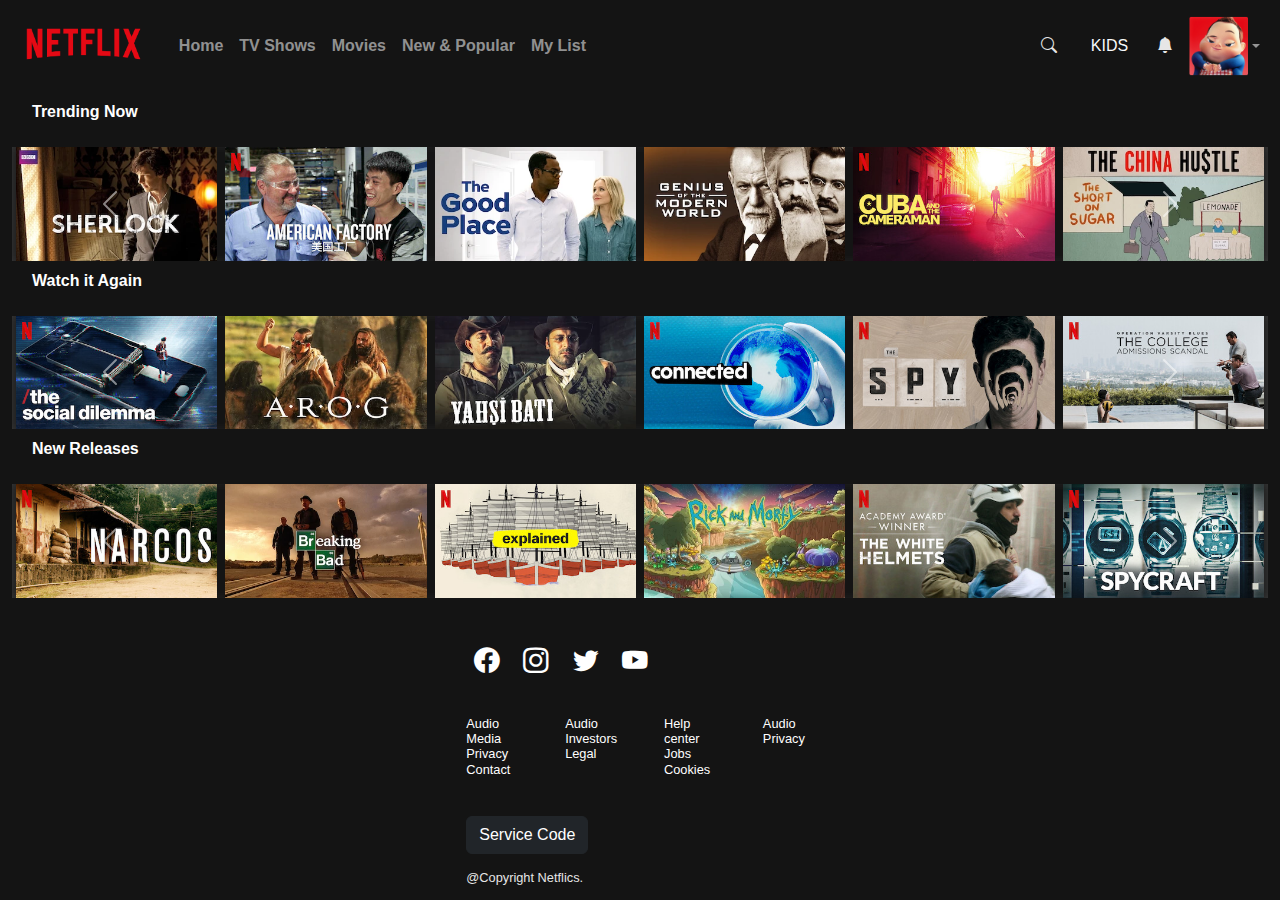
<file: progettoSettimanaleWeek6/index.html>
<!DOCTYPE html>
<html lang="en">
  <head>
    <meta charset="UTF-8" />
    <meta name="viewport" content="width=device-width, initial-scale=1.0" />
    <title>Netflix - Home</title>
    <link
      rel="stylesheet"
      href="https://cdn.jsdelivr.net/npm/bootstrap-icons@1.10.3/font/bootstrap-icons.css"
    />
    <link
      rel="stylesheet"
      href="https://cdn.jsdelivr.net/npm/bootstrap@5.2.3/dist/css/bootstrap.min.css"
    />
    <link rel="stylesheet" href="assets/css/app.css" />
  </head>
  <body>
    <header class="navbar navbar-expand-lg navbar-dark">
      <div class="container-fluid">
        <a class="navbar-brand" href="javascript:void(0)"
          ><img src="assets/imgs/netflix_logo.png" alt="logo" id="logo"
        /></a>
        <button
          class="navbar-toggler"
          type="button"
          data-bs-toggle="collapse"
          data-bs-target="#navbarNav"
          aria-controls="navbarNav"
          aria-expanded="false"
          aria-label="Toggle navigation"
        >
          <span class="navbar-toggler-icon"></span>
        </button>
        <div class="collapse navbar-collapse" id="navbarNav">
          <ul class="navbar-nav me-auto">
            <li class="nav-item">
              <a class="nav-link" href="#">Home</a>
            </li>
            <li class="nav-item">
              <a class="nav-link" href="#">TV Shows</a>
            </li>
            <li class="nav-item">
              <a class="nav-link" href="#">Movies</a>
            </li>
            <li class="nav-item">
              <a class="nav-link" href="#">New & Popular</a>
            </li>
            <li class="nav-item">
              <a class="nav-link" href="#">My List</a>
            </li>
          </ul>
          <div class="d-flex align-items-center">
            <form class="form-search d-flex justify-content-end">
              <input
                class="form-control me-2"
                type="search"
                placeholder="Search"
                aria-label="Search"
              />
              <button class="btn text-light" type="button" id="navSearch">
                <i class="bi bi-search"></i>
              </button>
            </form>
            <a class="btn text-light mx-2" href="javascript:void(0)">KIDS</a>
            <a href="javascript:void(0)" class="text-light mx-2">
              <i class="bi bi-bell-fill"></i>
            </a>
            <div id="tendinaUser">
              <ul class="navbar-nav">
                <li class="nav-item dropdown">
                  <a
                    class="nav-link dropdown-toggle d-flex align-items-center"
                    href="javascript:void(0)"
                    id="navbarDropdown"
                    role="button"
                    data-bs-toggle="dropdown"
                    aria-expanded="false"
                  >
                    <img
                      src="assets/imgs/avatar.png"
                      alt="avatar"
                      id="avatar"
                    />
                  </a>
                  <ul
                    class="dropdown-menu dropdown-menu-end mx-2 text-end bg-dark text-light"
                    aria-labelledby="navbarDropdown"
                  >
                    <li>
                      <a
                        class="dropdown-item text-light"
                        href="javascript:void(0)"
                        >Account</a
                      >
                    </li>
                    <li>
                      <a
                        class="dropdown-item text-light"
                        href="javascript:void(0)"
                        >Settings</a
                      >
                    </li>
                    <li>
                      <hr class="dropdown-divider" />
                    </li>
                    <li>
                      <a
                        class="dropdown-item text-light"
                        href="javascript:void(0)"
                        >Sign Out</a
                      >
                    </li>
                  </ul>
                </li>
              </ul>
            </div>
          </div>
        </div>
      </div>
    </header>

    <main>
      <div class="container-fluid w-100 p-0">
        <div class="container-fluid slider">
          <section
            class="d-flex justify-content-between margin-right carouselTitle"
          >
            <h2 class="text-white mb-3"><b>Trending Now</b></h2>
          </section>

          <div class="carousel slide pointer-event carouselContainer">
            <div class="carouselCards" data-bs-ride="carousel">
              <div class="carousel-item active carouselSection">
                <section class="d-flex">
                  <div class="card mx-1 border-0">
                    <img
                      src="./assets/imgs/media/media0.webp"
                      class="card-img-top"
                      alt="copertina"
                    />
                    <div class="card-body">
                      <section class="d-flex justify-content-between">
                        <div>
                          <i class="bi bi-play-circle-fill card-icon"></i>
                          <i class="bi bi-plus-circle card-icon"></i>
                        </div>
                        <div>
                          <i class="bi bi-arrow-down-circle card-icon"></i>
                        </div>
                      </section>
                      <section
                        class="d-flex align-items-center justify-content-between details"
                      >
                        <p class="card-text yourMatch m-0">97% match</p>
                        <p class="m-2 card-text text-white">Limited Series</p>
                        <span class="border card-text p-1 text-white">HD</span>
                      </section>

                      <p class="card-text text-white adjectives">
                        <span class="btn btn-dark">Funny</span>
                        <span class="btn btn-dark">Rom-com</span>
                        <span class="btn btn-dark">Thriller</span>
                      </p>
                    </div>
                  </div>

                  <div class="card mx-1 border-0">
                    <img
                      src="./assets/imgs/media/media1.jpg"
                      class="card-img-top"
                      alt="copertina"
                    />
                    <div class="card-body">
                      <section class="d-flex justify-content-between">
                        <div>
                          <i class="bi bi-play-circle-fill card-icon"></i>
                          <i class="bi bi-plus-circle card-icon"></i>
                        </div>
                        <div>
                          <i class="bi bi-arrow-down-circle card-icon"></i>
                        </div>
                      </section>
                      <section
                        class="d-flex align-items-center justify-content-between details"
                      >
                        <p class="card-text yourMatch m-0">97% match</p>
                        <p class="m-2 card-text text-white">Limited Series</p>
                        <span class="border card-text p-1 text-white">HD</span>
                      </section>

                      <p class="card-text text-white adjectives">
                        <span class="btn btn-dark">Funny</span>
                        <span class="btn btn-dark">Rom-com</span>
                        <span class="btn btn-dark">Thriller</span>
                      </p>
                    </div>
                  </div>

                  <div class="card mx-1 border-0">
                    <img
                      src="./assets/imgs/media/media2.webp"
                      class="card-img-top"
                      alt="copertina"
                    />
                    <div class="card-body">
                      <section class="d-flex justify-content-between">
                        <div>
                          <i class="bi bi-play-circle-fill card-icon"></i>
                          <i class="bi bi-plus-circle card-icon"></i>
                        </div>
                        <div>
                          <i class="bi bi-arrow-down-circle card-icon"></i>
                        </div>
                      </section>
                      <section
                        class="d-flex align-items-center justify-content-between details"
                      >
                        <p class="card-text yourMatch m-0">97% match</p>
                        <p class="m-2 card-text text-white">Limited Series</p>
                        <span class="border card-text p-1 text-white">HD</span>
                      </section>

                      <p class="card-text text-white adjectives">
                        <span class="btn btn-dark">Funny</span>
                        <span class="btn btn-dark">Rom-com</span>
                        <span class="btn btn-dark">Thriller</span>
                      </p>
                    </div>
                  </div>

                  <div class="card mx-1 border-0">
                    <img
                      src="./assets/imgs/media/media3.webp"
                      class="card-img-top"
                      alt="copertina"
                    />
                    <div class="card-body">
                      <section class="d-flex justify-content-between">
                        <div>
                          <i class="bi bi-play-circle-fill card-icon"></i>
                          <i class="bi bi-plus-circle card-icon"></i>
                        </div>
                        <div>
                          <i class="bi bi-arrow-down-circle card-icon"></i>
                        </div>
                      </section>
                      <section
                        class="d-flex align-items-center justify-content-between details"
                      >
                        <p class="card-text yourMatch m-0">97% match</p>
                        <p class="m-2 card-text text-white">Limited Series</p>
                        <span class="border card-text p-1 text-white">HD</span>
                      </section>

                      <p class="card-text text-white adjectives">
                        <span class="btn btn-dark">Funny</span>
                        <span class="btn btn-dark">Rom-com</span>
                        <span class="btn btn-dark">Thriller</span>
                      </p>
                    </div>
                  </div>

                  <div class="card mx-1 border-0">
                    <img
                      src="./assets/imgs/media/media4.jpg"
                      class="card-img-top"
                      alt="copertina"
                    />
                    <div class="card-body">
                      <section class="d-flex justify-content-between">
                        <div>
                          <i class="bi bi-play-circle-fill card-icon"></i>
                          <i class="bi bi-plus-circle card-icon"></i>
                        </div>
                        <div>
                          <i class="bi bi-arrow-down-circle card-icon"></i>
                        </div>
                      </section>
                      <section
                        class="d-flex align-items-center justify-content-between details"
                      >
                        <p class="card-text yourMatch m-0">97% match</p>
                        <p class="m-2 card-text text-white">Limited Series</p>
                        <span class="border card-text p-1 text-white">HD</span>
                      </section>
                      <p class="card-text text-white adjectives">
                        <span class="btn btn-dark">Funny</span>
                        <span class="btn btn-dark">Rom-com</span>
                        <span class="btn btn-dark">Thriller</span>
                      </p>
                    </div>
                  </div>

                  <div class="card mx-1 border-0">
                    <img
                      src="./assets/imgs/media/media5.webp"
                      class="card-img-top"
                      alt="copertina"
                    />
                    <div class="card-body">
                      <section class="d-flex justify-content-between">
                        <div>
                          <i class="bi bi-play-circle-fill card-icon"></i>
                          <i class="bi bi-plus-circle card-icon"></i>
                        </div>
                        <div>
                          <i class="bi bi-arrow-down-circle card-icon"></i>
                        </div>
                      </section>
                      <section
                        class="d-flex align-items-center justify-content-between details"
                      >
                        <p class="card-text yourMatch m-0">97% match</p>
                        <p class="m-2 card-text text-white">Limited Series</p>
                        <span class="border card-text p-1 text-white">HD</span>
                      </section>
                      <p class="card-text text-white adjectives">
                        <span class="btn btn-dark">Funny</span>
                        <span class="btn btn-dark">Rom-com</span>
                        <span class="btn btn-dark">Thriller</span>
                      </p>
                    </div>
                  </div>
                </section>
              </div>
            </div>

            <div class="controlsPrevNext">
              <button
                class="carousel-control-prev mx-1"
                type="button"
                data-bs-target="#carouselIndicators"
                data-bs-slide="prev"
              >
                <span
                  class="carousel-control-prev-icon"
                  aria-hidden="true"
                ></span>
              </button>
              <button
                class="carousel-control-next mx-1"
                type="button"
                data-bs-target="#carouselIndicators"
                data-bs-slide="next"
              >
                <span
                  class="carousel-control-next-icon"
                  aria-hidden="true"
                ></span>
              </button>
            </div>
          </div>
        </div>
      </div>
      <div class="container-fluid w-100 p-0">
        <div class="container-fluid slider">
          <section
            class="d-flex justify-content-between margin-right carouselTitle"
          >
            <h2 class="text-white mb-3"><b>Watch it Again</b></h2>
          </section>

          <div class="carousel slide pointer-event carouselContainer">
            <div class="carouselCards" data-bs-ride="carousel">
              <div class="carousel-item active carouselSection">
                <section class="d-flex">
                  <div class="card mx-1 border-0">
                    <img
                      src="./assets/imgs/media/media6.jpg"
                      class="card-img-top"
                      alt="copertina"
                    />
                    <div class="card-body">
                      <section class="d-flex justify-content-between">
                        <div>
                          <i class="bi bi-play-circle-fill card-icon"></i>
                          <i class="bi bi-plus-circle card-icon"></i>
                        </div>
                        <div>
                          <i class="bi bi-arrow-down-circle card-icon"></i>
                        </div>
                      </section>
                      <section
                        class="d-flex align-items-center justify-content-between details"
                      >
                        <p class="card-text yourMatch m-0">97% match</p>
                        <p class="m-2 card-text text-white">Limited Series</p>
                        <span class="border card-text p-1 text-white">HD</span>
                      </section>

                      <p class="card-text text-white adjectives">
                        <span class="btn btn-dark">Funny</span>
                        <span class="btn btn-dark">Rom-com</span>
                        <span class="btn btn-dark">Thriller</span>
                      </p>
                    </div>
                  </div>

                  <div class="card mx-1 border-0">
                    <img
                      src="./assets/imgs/media/media7.webp"
                      class="card-img-top"
                      alt="copertina"
                    />
                    <div class="card-body">
                      <section class="d-flex justify-content-between">
                        <div>
                          <i class="bi bi-play-circle-fill card-icon"></i>
                          <i class="bi bi-plus-circle card-icon"></i>
                        </div>
                        <div>
                          <i class="bi bi-arrow-down-circle card-icon"></i>
                        </div>
                      </section>
                      <section
                        class="d-flex align-items-center justify-content-between details"
                      >
                        <p class="card-text yourMatch m-0">97% match</p>
                        <p class="m-2 card-text text-white">Limited Series</p>
                        <span class="border card-text p-1 text-white">HD</span>
                      </section>

                      <p class="card-text text-white adjectives">
                        <span class="btn btn-dark">Funny</span>
                        <span class="btn btn-dark">Rom-com</span>
                        <span class="btn btn-dark">Thriller</span>
                      </p>
                    </div>
                  </div>

                  <div class="card mx-1 border-0">
                    <img
                      src="./assets/imgs/media/media8.webp"
                      class="card-img-top"
                      alt="copertina"
                    />
                    <div class="card-body">
                      <section class="d-flex justify-content-between">
                        <div>
                          <i class="bi bi-play-circle-fill card-icon"></i>
                          <i class="bi bi-plus-circle card-icon"></i>
                        </div>
                        <div>
                          <i class="bi bi-arrow-down-circle card-icon"></i>
                        </div>
                      </section>
                      <section
                        class="d-flex align-items-center justify-content-between details"
                      >
                        <p class="card-text yourMatch m-0">97% match</p>
                        <p class="m-2 card-text text-white">Limited Series</p>
                        <span class="border card-text p-1 text-white">HD</span>
                      </section>

                      <p class="card-text text-white adjectives">
                        <span class="btn btn-dark">Funny</span>
                        <span class="btn btn-dark">Rom-com</span>
                        <span class="btn btn-dark">Thriller</span>
                      </p>
                    </div>
                  </div>

                  <div class="card mx-1 border-0">
                    <img
                      src="./assets/imgs/media/media9.jpg"
                      class="card-img-top"
                      alt="copertina"
                    />
                    <div class="card-body">
                      <section class="d-flex justify-content-between">
                        <div>
                          <i class="bi bi-play-circle-fill card-icon"></i>
                          <i class="bi bi-plus-circle card-icon"></i>
                        </div>
                        <div>
                          <i class="bi bi-arrow-down-circle card-icon"></i>
                        </div>
                      </section>
                      <section
                        class="d-flex align-items-center justify-content-between details"
                      >
                        <p class="card-text yourMatch m-0">97% match</p>
                        <p class="m-2 card-text text-white">Limited Series</p>
                        <span class="border card-text p-1 text-white">HD</span>
                      </section>

                      <p class="card-text text-white adjectives">
                        <span class="btn btn-dark">Funny</span>
                        <span class="btn btn-dark">Rom-com</span>
                        <span class="btn btn-dark">Thriller</span>
                      </p>
                    </div>
                  </div>

                  <div class="card mx-1 border-0">
                    <img
                      src="./assets/imgs/media/media10.jpg"
                      class="card-img-top"
                      alt="copertina"
                    />
                    <div class="card-body">
                      <section class="d-flex justify-content-between">
                        <div>
                          <i class="bi bi-play-circle-fill card-icon"></i>
                          <i class="bi bi-plus-circle card-icon"></i>
                        </div>
                        <div>
                          <i class="bi bi-arrow-down-circle card-icon"></i>
                        </div>
                      </section>
                      <section
                        class="d-flex align-items-center justify-content-between details"
                      >
                        <p class="card-text yourMatch m-0">97% match</p>
                        <p class="m-2 card-text text-white">Limited Series</p>
                        <span class="border card-text p-1 text-white">HD</span>
                      </section>
                      <p class="card-text text-white adjectives">
                        <span class="btn btn-dark">Funny</span>
                        <span class="btn btn-dark">Rom-com</span>
                        <span class="btn btn-dark">Thriller</span>
                      </p>
                    </div>
                  </div>

                  <div class="card mx-1 border-0">
                    <img
                      src="./assets/imgs/media/media11.jpg"
                      class="card-img-top"
                      alt="copertina"
                    />
                    <div class="card-body">
                      <section class="d-flex justify-content-between">
                        <div>
                          <i class="bi bi-play-circle-fill card-icon"></i>
                          <i class="bi bi-plus-circle card-icon"></i>
                        </div>
                        <div>
                          <i class="bi bi-arrow-down-circle card-icon"></i>
                        </div>
                      </section>
                      <section
                        class="d-flex align-items-center justify-content-between details"
                      >
                        <p class="card-text yourMatch m-0">97% match</p>
                        <p class="m-2 card-text text-white">Limited Series</p>
                        <span class="border card-text p-1 text-white">HD</span>
                      </section>
                      <p class="card-text text-white adjectives">
                        <span class="btn btn-dark">Funny</span>
                        <span class="btn btn-dark">Rom-com</span>
                        <span class="btn btn-dark">Thriller</span>
                      </p>
                    </div>
                  </div>
                </section>
              </div>
            </div>

            <div class="controlsPrevNext">
              <button
                class="carousel-control-prev mx-1"
                type="button"
                data-bs-target="#carouselIndicators"
                data-bs-slide="prev"
              >
                <span
                  class="carousel-control-prev-icon"
                  aria-hidden="true"
                ></span>
              </button>
              <button
                class="carousel-control-next mx-1"
                type="button"
                data-bs-target="#carouselIndicators"
                data-bs-slide="next"
              >
                <span
                  class="carousel-control-next-icon"
                  aria-hidden="true"
                ></span>
              </button>
            </div>
          </div>
        </div>
      </div>

      <div class="container-fluid w-100 p-0">
        <div class="container-fluid slider">
          <section
            class="d-flex justify-content-between margin-right carouselTitle"
          >
            <h2 class="text-white mb-3"><b>New Releases</b></h2>
          </section>

          <div class="carousel slide pointer-event carouselContainer">
            <div class="carouselCards" data-bs-ride="carousel">
              <div class="carousel-item active carouselSection">
                <section class="d-flex">
                  <div class="card mx-1 border-0">
                    <img
                      src="./assets/imgs/media/media13.jpg"
                      class="card-img-top"
                      alt="copertina"
                    />
                    <div class="card-body">
                      <section class="d-flex justify-content-between">
                        <div>
                          <i class="bi bi-play-circle-fill card-icon"></i>
                          <i class="bi bi-plus-circle card-icon"></i>
                        </div>
                        <div>
                          <i class="bi bi-arrow-down-circle card-icon"></i>
                        </div>
                      </section>
                      <section
                        class="d-flex align-items-center justify-content-between details"
                      >
                        <p class="card-text yourMatch m-0">97% match</p>
                        <p class="m-2 card-text text-white">Limited Series</p>
                        <span class="border card-text p-1 text-white">HD</span>
                      </section>

                      <p class="card-text text-white adjectives">
                        <span class="btn btn-dark">Funny</span>
                        <span class="btn btn-dark">Rom-com</span>
                        <span class="btn btn-dark">Thriller</span>
                      </p>
                    </div>
                  </div>

                  <div class="card mx-1 border-0">
                    <img
                      src="./assets/imgs/media/media14.webp"
                      class="card-img-top"
                      alt="copertina"
                    />
                    <div class="card-body">
                      <section class="d-flex justify-content-between">
                        <div>
                          <i class="bi bi-play-circle-fill card-icon"></i>
                          <i class="bi bi-plus-circle card-icon"></i>
                        </div>
                        <div>
                          <i class="bi bi-arrow-down-circle card-icon"></i>
                        </div>
                      </section>
                      <section
                        class="d-flex align-items-center justify-content-between details"
                      >
                        <p class="card-text yourMatch m-0">97% match</p>
                        <p class="m-2 card-text text-white">Limited Series</p>
                        <span class="border card-text p-1 text-white">HD</span>
                      </section>

                      <p class="card-text text-white adjectives">
                        <span class="btn btn-dark">Funny</span>
                        <span class="btn btn-dark">Rom-com</span>
                        <span class="btn btn-dark">Thriller</span>
                      </p>
                    </div>
                  </div>

                  <div class="card mx-1 border-0">
                    <img
                      src="./assets/imgs/media/media15.jpg"
                      class="card-img-top"
                      alt="copertina"
                    />
                    <div class="card-body">
                      <section class="d-flex justify-content-between">
                        <div>
                          <i class="bi bi-play-circle-fill card-icon"></i>
                          <i class="bi bi-plus-circle card-icon"></i>
                        </div>
                        <div>
                          <i class="bi bi-arrow-down-circle card-icon"></i>
                        </div>
                      </section>
                      <section
                        class="d-flex align-items-center justify-content-between details"
                      >
                        <p class="card-text yourMatch m-0">97% match</p>
                        <p class="m-2 card-text text-white">Limited Series</p>
                        <span class="border card-text p-1 text-white">HD</span>
                      </section>

                      <p class="card-text text-white adjectives">
                        <span class="btn btn-dark">Funny</span>
                        <span class="btn btn-dark">Rom-com</span>
                        <span class="btn btn-dark">Thriller</span>
                      </p>
                    </div>
                  </div>

                  <div class="card mx-1 border-0">
                    <img
                      src="./assets/imgs/media/media16.webp"
                      class="card-img-top"
                      alt="copertina"
                    />
                    <div class="card-body">
                      <section class="d-flex justify-content-between">
                        <div>
                          <i class="bi bi-play-circle-fill card-icon"></i>
                          <i class="bi bi-plus-circle card-icon"></i>
                        </div>
                        <div>
                          <i class="bi bi-arrow-down-circle card-icon"></i>
                        </div>
                      </section>
                      <section
                        class="d-flex align-items-center justify-content-between details"
                      >
                        <p class="card-text yourMatch m-0">97% match</p>
                        <p class="m-2 card-text text-white">Limited Series</p>
                        <span class="border card-text p-1 text-white">HD</span>
                      </section>

                      <p class="card-text text-white adjectives">
                        <span class="btn btn-dark">Funny</span>
                        <span class="btn btn-dark">Rom-com</span>
                        <span class="btn btn-dark">Thriller</span>
                      </p>
                    </div>
                  </div>

                  <div class="card mx-1 border-0">
                    <img
                      src="./assets/imgs/media/media17.jpg"
                      class="card-img-top"
                      alt="copertina"
                    />
                    <div class="card-body">
                      <section class="d-flex justify-content-between">
                        <div>
                          <i class="bi bi-play-circle-fill card-icon"></i>
                          <i class="bi bi-plus-circle card-icon"></i>
                        </div>
                        <div>
                          <i class="bi bi-arrow-down-circle card-icon"></i>
                        </div>
                      </section>
                      <section
                        class="d-flex align-items-center justify-content-between details"
                      >
                        <p class="card-text yourMatch m-0">97% match</p>
                        <p class="m-2 card-text text-white">Limited Series</p>
                        <span class="border card-text p-1 text-white">HD</span>
                      </section>
                      <p class="card-text text-white adjectives">
                        <span class="btn btn-dark">Funny</span>
                        <span class="btn btn-dark">Rom-com</span>
                        <span class="btn btn-dark">Thriller</span>
                      </p>
                    </div>
                  </div>

                  <div class="card mx-1 border-0">
                    <img
                      src="./assets/imgs/media/media18.jpg"
                      class="card-img-top"
                      alt="copertina"
                    />
                    <div class="card-body">
                      <section class="d-flex justify-content-between">
                        <div>
                          <i class="bi bi-play-circle-fill card-icon"></i>
                          <i class="bi bi-plus-circle card-icon"></i>
                        </div>
                        <div>
                          <i class="bi bi-arrow-down-circle card-icon"></i>
                        </div>
                      </section>
                      <section
                        class="d-flex align-items-center justify-content-between details"
                      >
                        <p class="card-text yourMatch m-0">97% match</p>
                        <p class="m-2 card-text text-white">Limited Series</p>
                        <span class="border card-text p-1 text-white">HD</span>
                      </section>
                      <p class="card-text text-white adjectives">
                        <span class="btn btn-dark">Funny</span>
                        <span class="btn btn-dark">Rom-com</span>
                        <span class="btn btn-dark">Thriller</span>
                      </p>
                    </div>
                  </div>
                </section>
              </div>
            </div>

            <div class="controlsPrevNext">
              <button
                class="carousel-control-prev mx-1"
                type="button"
                data-bs-target="#carouselIndicators"
                data-bs-slide="prev"
              >
                <span
                  class="carousel-control-prev-icon"
                  aria-hidden="true"
                ></span>
              </button>
              <button
                class="carousel-control-next mx-1"
                type="button"
                data-bs-target="#carouselIndicators"
                data-bs-slide="next"
              >
                <span
                  class="carousel-control-next-icon"
                  aria-hidden="true"
                ></span>
              </button>
            </div>
          </div>
        </div>
      </div>
    </main>

    <footer
      class="w-100 d-flex justify-content-center align-items-center mt-5 pb-2 px-3"
    >
      <div
        class="container w-60 d-flex flex-column align-items-center mx-5 px-5"
      >
        <div>
          <div class="socialIcons w-60">
            <a href="javascipt:void(0)" class="px-2"
              ><i class="bi bi-facebook"></i
            ></a>
            <a href="javascipt:void(0)" class="px-2"
              ><i class="bi bi-instagram"></i
            ></a>
            <a href="javascipt:void(0)" class="px-2"
              ><i class="bi bi-twitter"></i
            ></a>
            <a href="javascipt:void(0)" class="px-2"
              ><i class="bi bi-youtube"></i
            ></a>
          </div>
          <br />
          <div class="row gx-5 my-4">
            <div class="col-3">
              <ul>
                <li><a href="javascript:void(0)">Audio</a></li>
                <li><a href="javascript:void(0)">Media</a></li>
                <li><a href="javascript:void(0)">Privacy</a></li>
                <li><a href="javascript:void(0)">Contact</a></li>
              </ul>
            </div>
            <div class="col-3">
              <ul>
                <li><a href="javascript:void(0)">Audio</a></li>
                <li><a href="javascript:void(0)">Investors</a></li>
                <li><a href="javascript:void(0)">Legal</a></li>
              </ul>
            </div>
            <div class="col-3">
              <ul>
                <li><a href="javascript:void(0)">Help center</a></li>
                <li><a href="javascript:void(0)">Jobs</a></li>
                <li><a href="javascript:void(0)">Cookies</a></li>
              </ul>
            </div>
            <div class="col-3">
              <ul>
                <li><a href="javascript:void(0)">Audio</a></li>
                <li><a href="javascript:void(0)">Privacy</a></li>
              </ul>
            </div>
          </div>
          <br />
          <p>
            <button type="button" class="btn btn-dark">Service Code</button>
            <br /><br />
            @Copyright Netflics.
          </p>
        </div>
      </div>
    </footer>

    <script
      src="https://cdn.jsdelivr.net/npm/@popperjs/core@2.11.6/dist/umd/popper.min.js"
      integrity="sha384-oBqDVmMz9ATKxIep9tiCxS/Z9fNfEXiDAYTujMAeBAsjFuCZSmKbSSUnQlmh/jp3"
      crossorigin="anonymous"
    ></script>
    <script
      src="https://cdn.jsdelivr.net/npm/bootstrap@5.2.3/dist/js/bootstrap.min.js"
      integrity="sha384-cuYeSxntonz0PPNlHhBs68uyIAVpIIOZZ5JqeqvYYIcEL727kskC66kF92t6Xl2V"
      crossorigin="anonymous"
    ></script>
    <script src="assets/js/script.js"></script>
  </body>
</html>
</file>
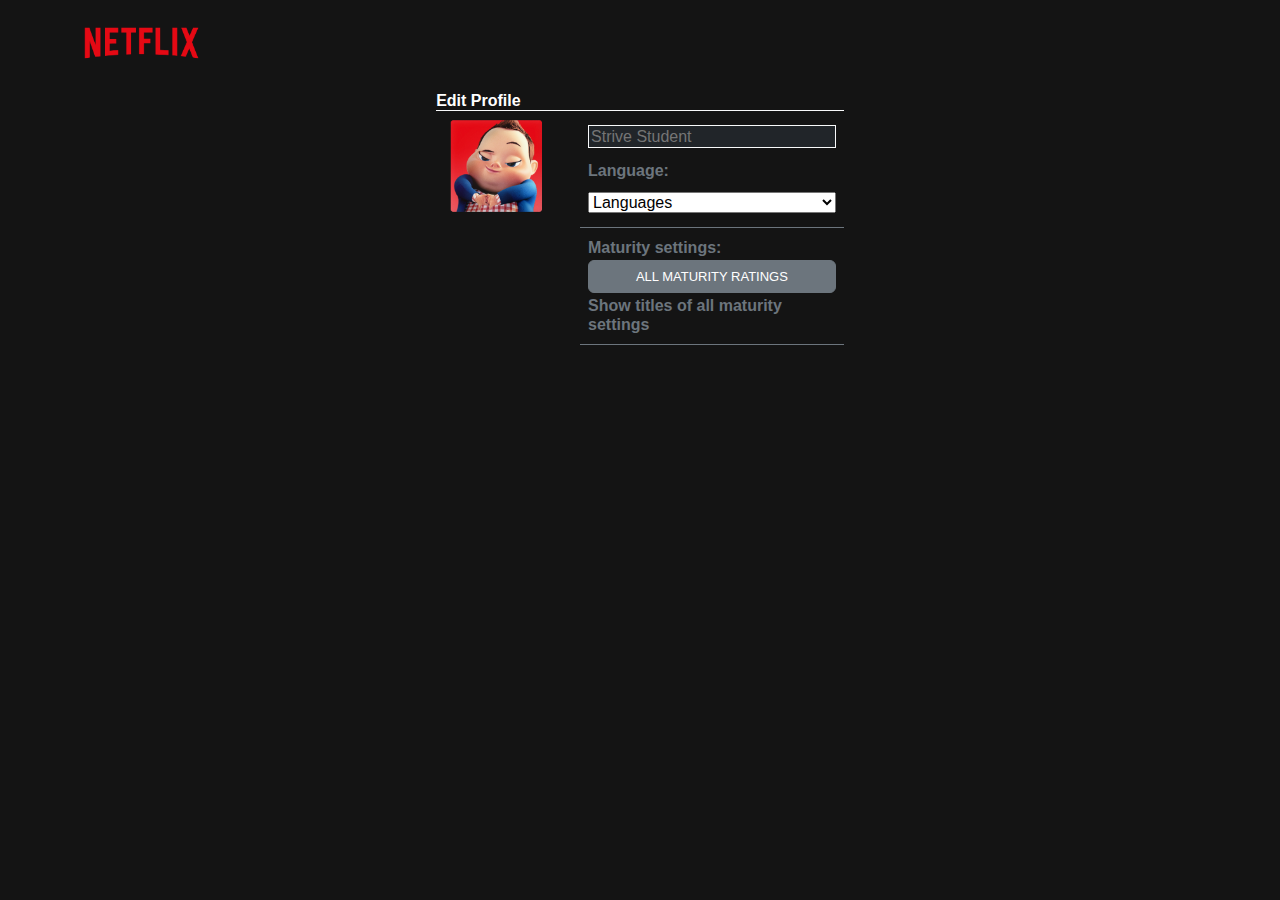
<file: progettoSettimanaleWeek6/profilo.html>
<!DOCTYPE html>
<html lang="en">

<head>
    <meta charset="UTF-8" />
   
    <meta name="viewport" content="width=device-width, initial-scale=1.0" />
    <title>Profile Settings</title>
    <link rel="stylesheet" href="https://cdn.jsdelivr.net/npm/bootstrap-icons@1.10.3/font/bootstrap-icons.css">

    <link rel="stylesheet" href="https://cdn.jsdelivr.net/npm/bootstrap@5.2.3/dist/css/bootstrap.min.css" />
   
    <link rel="stylesheet" href="assets/css/app.css" /> 
</head>

<body>
    <header class="navbar navbar-expand-lg navbar-dark">
        <nav class="container p-0">
            <a class="navbar-brand" href="./index.html"><img src="assets/imgs/netflix_logo.png" alt="logo"
                    id="logo"></a>
        </nav>
    </header>

    <main>
        <div class="container d-flex align-items-center justify-content-center">
            <div>
                <div class="border-bottom border-light">
                    <h1>Edit Profile</h1>
                </div>
                <div class="row text-secondary">
                    <div class="col col-4 d-flex align-items-start justify-content-center">
                        <img src="assets/imgs/avatar.png" alt="profile pic" class="p-2" style="height: 110px;">
                    </div>
                    <div class="col col-8">
                        <div class="p-2 w-100 border-bottom border-secondary">
                            <div class="d-flex flex-column justify-content-around" style="height: 100px;">
                                <input type="text" placeholder="Strive Student"
                                    class="w-100 bg-dark border border-light radius-2">
                                <label for="language">Language:</label>
                                <select name="language" id="language">
                                    <option value="">Languages</option>
                                    <option value="horror">English</option>
                                    <option value="animation">Italian</option>
                                    <option value="drama">Drama</option>
                                    <option value="comedy">Comedy</option>
                                </select>
                            </div>
                        </div>
                        <div class="p-2 w-100 border-bottom border-secondary">
                            <div class="d-flex flex-column justify-content-around" style="height: 100px;">
                                <h3>Maturity settings:</h3>
                                <button class="btn btn-secondary radius-0" style="font-size: small;">ALL MATURITY
                                    RATINGS</button>
                                <p>Show titles of <b>all maturity settings</b> </p>

                            </div>
                        </div>

                    </div>
                </div>



            </div>
        </div>
    </main>

</body>
</file>
<file: progettoSettimanaleWeek6/assets/css/app.css>
/* CSS Reset */
@import url("https://fonts.googleapis.com/css2?family=Bebas+Neue&display=swap");
@import url("https://fonts.cdnfonts.com/css/gotham");
html, body, header, main, div, span, applet, object, iframe, h1, h2, h3, h4, h5, h6, p, blockquote, pre, a, abbr, acronym, address, big, cite, code, del, dfn, em, img, ins, kbd, q, s, samp, small, strike, strong, sub, sup, tt, var, b, u, i, center, dl, dt, dd, ol, ul, li, fieldset, form, label, legend, table, caption, tbody, tfoot, thead, tr, th, td, article, aside, canvas, details, embed, figure, figcaption, footer, header, hgroup, menu, nav, output, ruby, section, summary, time, mark, audio, video {
  margin: 0;
  padding: 0;
  border: 0;
  font-size: 100%;
  font: inherit;
  vertical-align: baseline;
}

article, aside, details, figcaption, figure, footer, header, hgroup, menu, nav, section {
  display: block;
}

body {
  line-height: 1;
}

blockquote, q {
  quotes: none;
}

blockquote:before, blockquote:after, q:before, q:after {
  content: "";
  content: none;
}

table {
  border-collapse: collapse;
  border-spacing: 0;
}

body {
  -webkit-text-size-adjust: none;
}

a {
  text-decoration: none;
  color: white;
  cursor: pointer;
}

html, body {
  width: 100vw;
  max-width: 100vw;
  height: 100vh;
  max-height: 100vh;
  font-family: "Gotham", Arial, Helvetica, sans-serif;
  font-weight: 600;
  line-height: 1.2;
  background-color: #141414;
  color: white;
}

header, main {
  width: 100%;
  margin: 0;
  padding: 0;
}

header {
  position: sticky;
  top: 0;
  left: 0;
  right: 0;
}

header * {
  color: #e6e6e6;
}

header *:hover {
  color: white;
}

#logo, #avatar {
  height: 60px;
}

.form-search input {
  transition: all 0.4s ease-in-out;
  width: 0%;
  padding: 0;
  opacity: 0;
}

.form-search input.active {
  width: auto;
  padding: 0 3px;
  opacity: 1;
}

.form-search button {
  position: relative;
  z-index: 2;
}

.carouselTitle {
  width: 100%;
  padding: 10px 20px;
}

.carouselContainer {
  width: 100%;
  min-height: -moz-max-content;
  min-height: max-content;
  display: flex;
  justify-content: center;
  align-items: center;
}

.carouselCards {
  position: relative;
  overflow: visible;
  box-shadow: 15px 0 40px -40px inset, -15px 0 40px -40px inset;
}

.controls {
  width: auto;
  z-index: 50;
}

.card, .card img {
  border-radius: 0;
}

.card:hover {
  transform: scaleX(1.4) scaleY(1.4);
  z-index: 10;
  transition: 0.5s ease;
  cursor: pointer;
}

.card:hover > .card-body {
  display: flex;
  min-height: 120px;
  flex-direction: column;
  align-content: center;
  justify-content: space-between;
}

.card-body {
  display: none;
  padding: 10px 15px;
  position: absolute;
  background-color: #141414;
  color: white;
  top: 110px;
  width: 100%;
  border: 1px solid rgba(255, 255, 255, 0.3);
  border-top: 0;
}

.card .details p {
  font-size: 0.7em;
}

.yourMatch {
  color: rgb(0, 172, 0);
}

.adjectives {
  text-align: center;
}

.adjectives span {
  font-size: 0.7em;
  padding: 5px;
  margin: 2px;
  border-radius: 2em;
}

.socialIcons {
  font-size: 2em;
}

footer {
  color: #e6e6e6;
  font-size: 0.8em;
  font-weight: 300;
}

footer ul {
  list-style-type: none;
}/*# sourceMappingURL=app.css.map */
</file>
